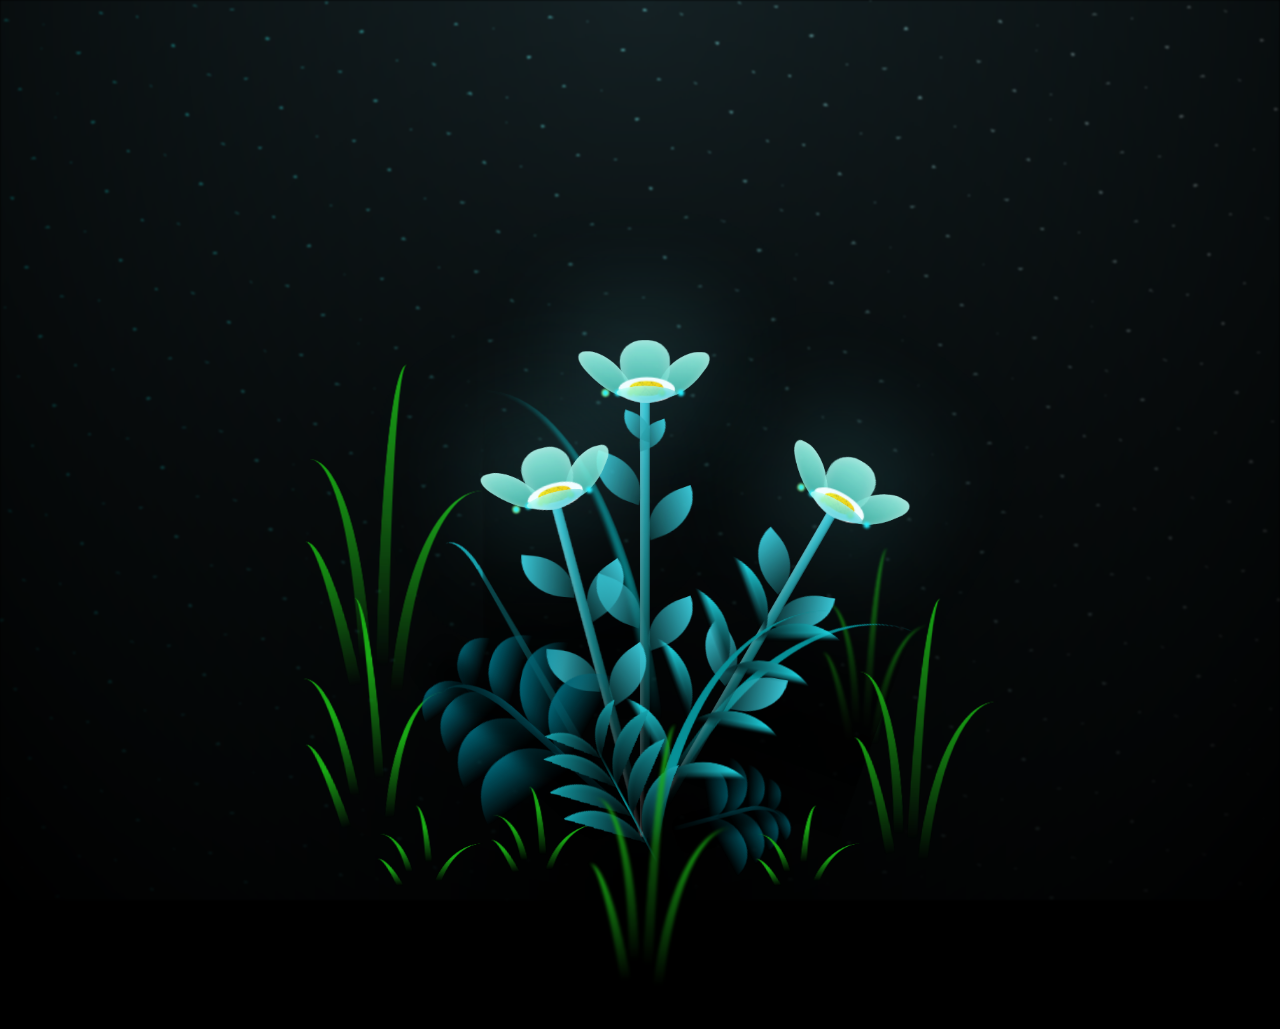
<file: index.html>
<!DOCTYPE html>
<html lang="en">
<head>
    <meta charset="UTF-8">
    <meta name="viewport" content="width=device-width, initial-scale=1.0">
    <title>Document</title>
    <link rel="stylesheet" href="style4.css">
</head>

    <audio id="myMusic" src="kumpas-moira-dela-torre-cover-by-arthur-miguel-ohjsbpeauek_iu2nOXU5.mp3"></audio>

  
    <body class="not-loaded">
        <div class="night"></div>
        <div class="flowers">
          <div class="flower flower--1" onclick="playMusic()">
            <div class="flower__leafs flower__leafs--1">
              <div class="flower__leaf flower__leaf--1"></div>
              <div class="flower__leaf flower__leaf--2"></div>
              <div class="flower__leaf flower__leaf--3"></div>
              <div class="flower__leaf flower__leaf--4"></div>
              

              <div class="flower__white-circle"></div>
      
              <div class="flower__light flower__light--1"></div>
              <div class="flower__light flower__light--2"></div>
              <div class="flower__light flower__light--3"></div>
              <div class="flower__light flower__light--4"></div>
              <div class="flower__light flower__light--5"></div>
              <div class="flower__light flower__light--6"></div>
              <div class="flower__light flower__light--7"></div>
              <div class="flower__light flower__light--8"></div>
      
            </div>
            <div class="flower__line">
              <div class="flower__line__leaf flower__line__leaf--1"></div>
              <div class="flower__line__leaf flower__line__leaf--2"></div>
              <div class="flower__line__leaf flower__line__leaf--3"></div>
              <div class="flower__line__leaf flower__line__leaf--4"></div>
              <div class="flower__line__leaf flower__line__leaf--5"></div>
              <div class="flower__line__leaf flower__line__leaf--6"></div>
            </div>
          </div>
      
          <div class="flower flower--2" onclick="playMusic()">
            <div class="flower__leafs flower__leafs--2">
              <div class="flower__leaf flower__leaf--1"></div>
              <div class="flower__leaf flower__leaf--2"></div>
              <div class="flower__leaf flower__leaf--3"></div>
              <div class="flower__leaf flower__leaf--4"></div>
              <div class="flower__white-circle"></div>
      
              <div class="flower__light flower__light--1"></div>
              <div class="flower__light flower__light--2"></div>
              <div class="flower__light flower__light--3"></div>
              <div class="flower__light flower__light--4"></div>
              <div class="flower__light flower__light--5"></div>
              <div class="flower__light flower__light--6"></div>
              <div class="flower__light flower__light--7"></div>
              <div class="flower__light flower__light--8"></div>
      
            </div>
            <div class="flower__line">
              <div class="flower__line__leaf flower__line__leaf--1"></div>
              <div class="flower__line__leaf flower__line__leaf--2"></div>
              <div class="flower__line__leaf flower__line__leaf--3"></div>
              <div class="flower__line__leaf flower__line__leaf--4"></div>
            </div>
          </div>
      
          <div class="flower flower--3" onclick= "playMusic()">
            <div class="flower__leafs flower__leafs--3">
              <div class="flower__leaf flower__leaf--1"></div>
              <div class="flower__leaf flower__leaf--2"></div>
              <div class="flower__leaf flower__leaf--3"></div>
              <div class="flower__leaf flower__leaf--4"></div>
              <div class="flower__white-circle"></div>
      
              <div class="flower__light flower__light--1"></div>
              <div class="flower__light flower__light--2"></div>
              <div class="flower__light flower__light--3"></div>
              <div class="flower__light flower__light--4"></div>
              <div class="flower__light flower__light--5"></div>
              <div class="flower__light flower__light--6"></div>
              <div class="flower__light flower__light--7"></div>
              <div class="flower__light flower__light--8"></div>
      
            </div>
            <div class="flower__line">
              <div class="flower__line__leaf flower__line__leaf--1"></div>
              <div class="flower__line__leaf flower__line__leaf--2"></div>
              <div class="flower__line__leaf flower__line__leaf--3"></div>
              <div class="flower__line__leaf flower__line__leaf--4"></div>
            </div>
          </div>
      
          <div class="grow-ans" style="--d:1.2s">
            <div class="flower__g-long">
              <div class="flower__g-long__top"></div>
              <div class="flower__g-long__bottom"></div>
            </div>
          </div>
      
          <div class="growing-grass">
            <div class="flower__grass flower__grass--1">
              <div class="flower__grass--top"></div>
              <div class="flower__grass--bottom"></div>
              <div class="flower__grass__leaf flower__grass__leaf--1"></div>
              <div class="flower__grass__leaf flower__grass__leaf--2"></div>
              <div class="flower__grass__leaf flower__grass__leaf--3"></div>
              <div class="flower__grass__leaf flower__grass__leaf--4"></div>
              <div class="flower__grass__leaf flower__grass__leaf--5"></div>
              <div class="flower__grass__leaf flower__grass__leaf--6"></div>
              <div class="flower__grass__leaf flower__grass__leaf--7"></div>
              <div class="flower__grass__leaf flower__grass__leaf--8"></div>
              <div class="flower__grass__overlay"></div>
            </div>
          </div>
      
          <div class="growing-grass">
            <div class="flower__grass flower__grass--2">
              <div class="flower__grass--top"></div>
              <div class="flower__grass--bottom"></div>
              <div class="flower__grass__leaf flower__grass__leaf--1"></div>
              <div class="flower__grass__leaf flower__grass__leaf--2"></div>
              <div class="flower__grass__leaf flower__grass__leaf--3"></div>
              <div class="flower__grass__leaf flower__grass__leaf--4"></div>
              <div class="flower__grass__leaf flower__grass__leaf--5"></div>
              <div class="flower__grass__leaf flower__grass__leaf--6"></div>
              <div class="flower__grass__leaf flower__grass__leaf--7"></div>
              <div class="flower__grass__leaf flower__grass__leaf--8"></div>
              <div class="flower__grass__overlay"></div>
            </div>
          </div>
      
          <div class="grow-ans" style="--d:2.4s">
            <div class="flower__g-right flower__g-right--1">
              <div class="leaf"></div>
            </div>
          </div>
      
          <div class="grow-ans" style="--d:2.8s">
            <div class="flower__g-right flower__g-right--2">
              <div class="leaf"></div>
            </div>
          </div>
      
          <div class="grow-ans" style="--d:2.8s">
            <div class="flower__g-front">
              <div class="flower__g-front__leaf-wrapper flower__g-front__leaf-wrapper--1">
                <div class="flower__g-front__leaf"></div>
              </div>
              <div class="flower__g-front__leaf-wrapper flower__g-front__leaf-wrapper--2">
                <div class="flower__g-front__leaf"></div>
              </div>
              <div class="flower__g-front__leaf-wrapper flower__g-front__leaf-wrapper--3">
                <div class="flower__g-front__leaf"></div>
              </div>
              <div class="flower__g-front__leaf-wrapper flower__g-front__leaf-wrapper--4">
                <div class="flower__g-front__leaf"></div>
              </div>
              <div class="flower__g-front__leaf-wrapper flower__g-front__leaf-wrapper--5">
                <div class="flower__g-front__leaf"></div>
              </div>
              <div class="flower__g-front__leaf-wrapper flower__g-front__leaf-wrapper--6">
                <div class="flower__g-front__leaf"></div>
              </div>
              <div class="flower__g-front__leaf-wrapper flower__g-front__leaf-wrapper--7">
                <div class="flower__g-front__leaf"></div>
              </div>
              <div class="flower__g-front__leaf-wrapper flower__g-front__leaf-wrapper--8">
                <div class="flower__g-front__leaf"></div>
              </div>
              <div class="flower__g-front__line"></div>
            </div>
          </div>
      
          <div class="grow-ans" style="--d:3.2s">
            <div class="flower__g-fr">
              <div class="leaf"></div>
              <div class="flower__g-fr__leaf flower__g-fr__leaf--1"></div>
              <div class="flower__g-fr__leaf flower__g-fr__leaf--2"></div>
              <div class="flower__g-fr__leaf flower__g-fr__leaf--3"></div>
              <div class="flower__g-fr__leaf flower__g-fr__leaf--4"></div>
              <div class="flower__g-fr__leaf flower__g-fr__leaf--5"></div>
              <div class="flower__g-fr__leaf flower__g-fr__leaf--6"></div>
              <div class="flower__g-fr__leaf flower__g-fr__leaf--7"></div>
              <div class="flower__g-fr__leaf flower__g-fr__leaf--8"></div>
            </div>
          </div>
      
          <div class="long-g long-g--0">
            <div class="grow-ans" style="--d:3s">
              <div class="leaf leaf--0"></div>
            </div>
            <div class="grow-ans" style="--d:2.2s">
              <div class="leaf leaf--1"></div>
            </div>
            <div class="grow-ans" style="--d:3.4s">
              <div class="leaf leaf--2"></div>
            </div>
            <div class="grow-ans" style="--d:3.6s">
              <div class="leaf leaf--3"></div>
            </div>
          </div>
      
          <div class="long-g long-g--1">
            <div class="grow-ans" style="--d:3.6s">
              <div class="leaf leaf--0"></div>
            </div>
            <div class="grow-ans" style="--d:3.8s">
              <div class="leaf leaf--1"></div>
            </div>
            <div class="grow-ans" style="--d:4s">
              <div class="leaf leaf--2"></div>
            </div>
            <div class="grow-ans" style="--d:4.2s">
              <div class="leaf leaf--3"></div>
            </div>
          </div>
      
          <div class="long-g long-g--2">
            <div class="grow-ans" style="--d:4s">
              <div class="leaf leaf--0"></div>
            </div>
            <div class="grow-ans" style="--d:4.2s">
              <div class="leaf leaf--1"></div>
            </div>
            <div class="grow-ans" style="--d:4.4s">
              <div class="leaf leaf--2"></div>
            </div>
            <div class="grow-ans" style="--d:4.6s">
              <div class="leaf leaf--3"></div>
            </div>
          </div>
      
          <div class="long-g long-g--3">
            <div class="grow-ans" style="--d:4s">
              <div class="leaf leaf--0"></div>
            </div>
            <div class="grow-ans" style="--d:4.2s">
              <div class="leaf leaf--1"></div>
            </div>
            <div class="grow-ans" style="--d:3s">
              <div class="leaf leaf--2"></div>
            </div>
            <div class="grow-ans" style="--d:3.6s">
              <div class="leaf leaf--3"></div>
            </div>
          </div>
      
          <div class="long-g long-g--4">
            <div class="grow-ans" style="--d:4s">
              <div class="leaf leaf--0"></div>
            </div>
            <div class="grow-ans" style="--d:4.2s">
              <div class="leaf leaf--1"></div>
            </div>
            <div class="grow-ans" style="--d:3s">
              <div class="leaf leaf--2"></div>
            </div>
            <div class="grow-ans" style="--d:3.6s">
              <div class="leaf leaf--3"></div>
            </div>
          </div>
      
          <div class="long-g long-g--5">
            <div class="grow-ans" style="--d:4s">
              <div class="leaf leaf--0"></div>
            </div>
            <div class="grow-ans" style="--d:4.2s">
              <div class="leaf leaf--1"></div>
            </div>
            <div class="grow-ans" style="--d:3s">
              <div class="leaf leaf--2"></div>
            </div>
            <div class="grow-ans" style="--d:3.6s">
              <div class="leaf leaf--3"></div>
            </div>
          </div>
      
          <div class="long-g long-g--6">
            <div class="grow-ans" style="--d:4.2s">
              <div class="leaf leaf--0"></div>
            </div>
            <div class="grow-ans" style="--d:4.4s">
              <div class="leaf leaf--1"></div>
            </div>
            <div class="grow-ans" style="--d:4.6s">
              <div class="leaf leaf--2"></div>
            </div>
            <div class="grow-ans" style="--d:4.8s">
              <div class="leaf leaf--3"></div>
            </div>
          </div>
      
          <div class="long-g long-g--7">
            <div class="grow-ans" style="--d:3s">
              <div class="leaf leaf--0"></div>
            </div>
            <div class="grow-ans" style="--d:3.2s">
              <div class="leaf leaf--1"></div>
            </div>
            <div class="grow-ans" style="--d:3.5s">
              <div class="leaf leaf--2"></div>
            </div>
            <div class="grow-ans" style="--d:3.6s">
              <div class="leaf leaf--3"></div>
            </div>
          </div>
        </div>
        <script src="java.js"></script>
        <script>
        function playMusic() {
          const music = document.getElementById("myMusic");
          music.play();
        }
</script>

      </body>

</html>
</html>
</file>
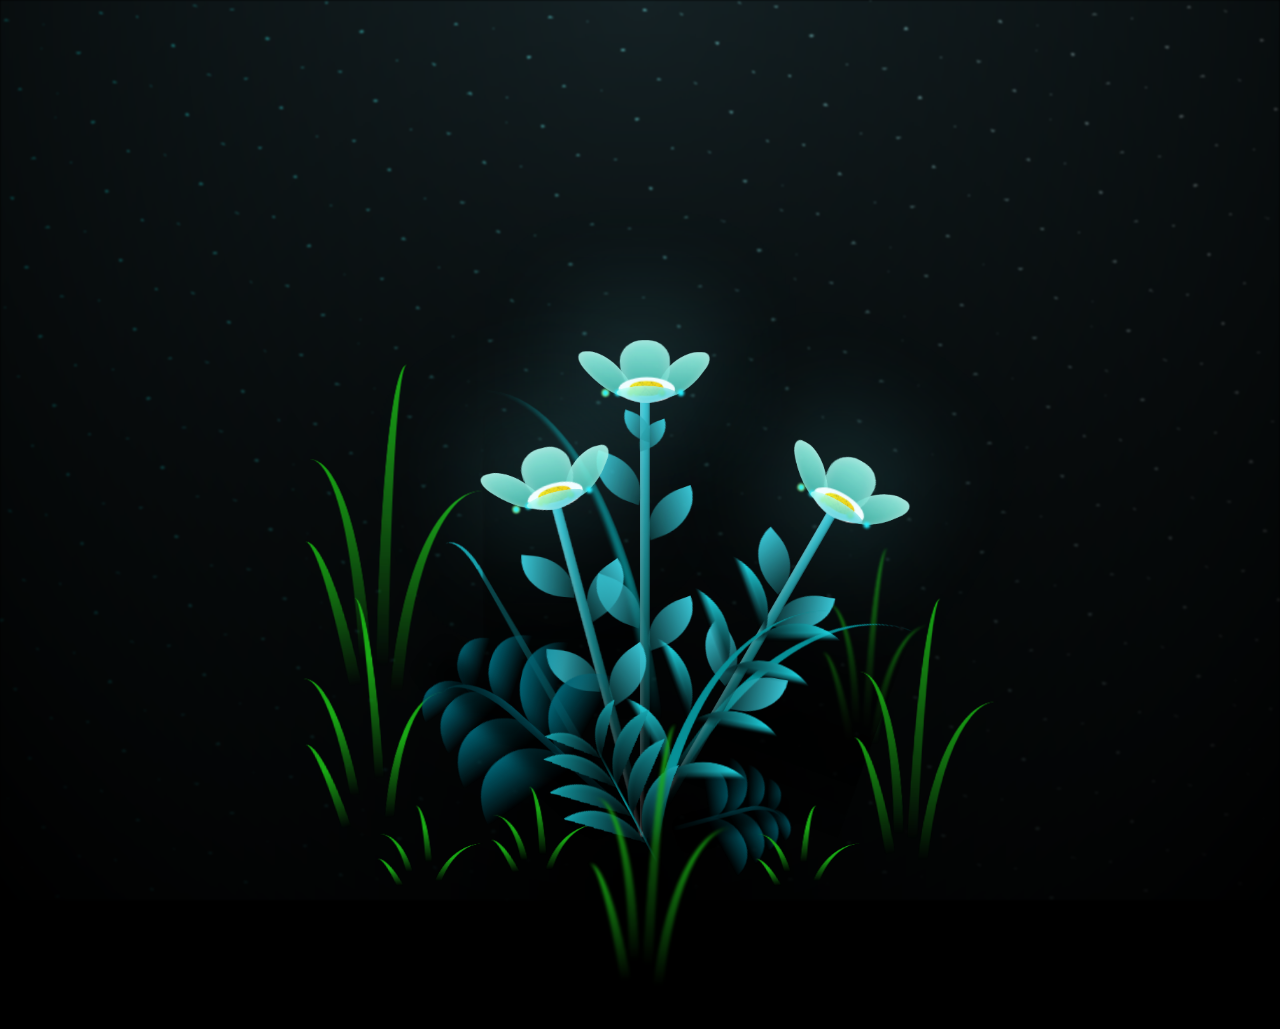
<file: BLOOM.html>
<!DOCTYPE html>
<html lang="en">
<head>
    <meta charset="UTF-8">
    <meta name="viewport" content="width=device-width, initial-scale=1.0">
    <title>Document</title>
    <link rel="stylesheet" href="style4.css">
</head>

    <audio id="myMusic" src="kumpas-moira-dela-torre-cover-by-arthur-miguel-ohjsbpeauek_iu2nOXU5.mp3"></audio>

  
    <body class="not-loaded">
        <div class="night"></div>
        <div class="flowers">
          <div class="flower flower--1" onclick="playMusic()">
            <div class="flower__leafs flower__leafs--1">
              <div class="flower__leaf flower__leaf--1"></div>
              <div class="flower__leaf flower__leaf--2"></div>
              <div class="flower__leaf flower__leaf--3"></div>
              <div class="flower__leaf flower__leaf--4"></div>
              

              <div class="flower__white-circle"></div>
      
              <div class="flower__light flower__light--1"></div>
              <div class="flower__light flower__light--2"></div>
              <div class="flower__light flower__light--3"></div>
              <div class="flower__light flower__light--4"></div>
              <div class="flower__light flower__light--5"></div>
              <div class="flower__light flower__light--6"></div>
              <div class="flower__light flower__light--7"></div>
              <div class="flower__light flower__light--8"></div>
      
            </div>
            <div class="flower__line">
              <div class="flower__line__leaf flower__line__leaf--1"></div>
              <div class="flower__line__leaf flower__line__leaf--2"></div>
              <div class="flower__line__leaf flower__line__leaf--3"></div>
              <div class="flower__line__leaf flower__line__leaf--4"></div>
              <div class="flower__line__leaf flower__line__leaf--5"></div>
              <div class="flower__line__leaf flower__line__leaf--6"></div>
            </div>
          </div>
      
          <div class="flower flower--2" onclick="playMusic()">
            <div class="flower__leafs flower__leafs--2">
              <div class="flower__leaf flower__leaf--1"></div>
              <div class="flower__leaf flower__leaf--2"></div>
              <div class="flower__leaf flower__leaf--3"></div>
              <div class="flower__leaf flower__leaf--4"></div>
              <div class="flower__white-circle"></div>
      
              <div class="flower__light flower__light--1"></div>
              <div class="flower__light flower__light--2"></div>
              <div class="flower__light flower__light--3"></div>
              <div class="flower__light flower__light--4"></div>
              <div class="flower__light flower__light--5"></div>
              <div class="flower__light flower__light--6"></div>
              <div class="flower__light flower__light--7"></div>
              <div class="flower__light flower__light--8"></div>
      
            </div>
            <div class="flower__line">
              <div class="flower__line__leaf flower__line__leaf--1"></div>
              <div class="flower__line__leaf flower__line__leaf--2"></div>
              <div class="flower__line__leaf flower__line__leaf--3"></div>
              <div class="flower__line__leaf flower__line__leaf--4"></div>
            </div>
          </div>
      
          <div class="flower flower--3" onclick= "playMusic()">
            <div class="flower__leafs flower__leafs--3">
              <div class="flower__leaf flower__leaf--1"></div>
              <div class="flower__leaf flower__leaf--2"></div>
              <div class="flower__leaf flower__leaf--3"></div>
              <div class="flower__leaf flower__leaf--4"></div>
              <div class="flower__white-circle"></div>
      
              <div class="flower__light flower__light--1"></div>
              <div class="flower__light flower__light--2"></div>
              <div class="flower__light flower__light--3"></div>
              <div class="flower__light flower__light--4"></div>
              <div class="flower__light flower__light--5"></div>
              <div class="flower__light flower__light--6"></div>
              <div class="flower__light flower__light--7"></div>
              <div class="flower__light flower__light--8"></div>
      
            </div>
            <div class="flower__line">
              <div class="flower__line__leaf flower__line__leaf--1"></div>
              <div class="flower__line__leaf flower__line__leaf--2"></div>
              <div class="flower__line__leaf flower__line__leaf--3"></div>
              <div class="flower__line__leaf flower__line__leaf--4"></div>
            </div>
          </div>
      
          <div class="grow-ans" style="--d:1.2s">
            <div class="flower__g-long">
              <div class="flower__g-long__top"></div>
              <div class="flower__g-long__bottom"></div>
            </div>
          </div>
      
          <div class="growing-grass">
            <div class="flower__grass flower__grass--1">
              <div class="flower__grass--top"></div>
              <div class="flower__grass--bottom"></div>
              <div class="flower__grass__leaf flower__grass__leaf--1"></div>
              <div class="flower__grass__leaf flower__grass__leaf--2"></div>
              <div class="flower__grass__leaf flower__grass__leaf--3"></div>
              <div class="flower__grass__leaf flower__grass__leaf--4"></div>
              <div class="flower__grass__leaf flower__grass__leaf--5"></div>
              <div class="flower__grass__leaf flower__grass__leaf--6"></div>
              <div class="flower__grass__leaf flower__grass__leaf--7"></div>
              <div class="flower__grass__leaf flower__grass__leaf--8"></div>
              <div class="flower__grass__overlay"></div>
            </div>
          </div>
      
          <div class="growing-grass">
            <div class="flower__grass flower__grass--2">
              <div class="flower__grass--top"></div>
              <div class="flower__grass--bottom"></div>
              <div class="flower__grass__leaf flower__grass__leaf--1"></div>
              <div class="flower__grass__leaf flower__grass__leaf--2"></div>
              <div class="flower__grass__leaf flower__grass__leaf--3"></div>
              <div class="flower__grass__leaf flower__grass__leaf--4"></div>
              <div class="flower__grass__leaf flower__grass__leaf--5"></div>
              <div class="flower__grass__leaf flower__grass__leaf--6"></div>
              <div class="flower__grass__leaf flower__grass__leaf--7"></div>
              <div class="flower__grass__leaf flower__grass__leaf--8"></div>
              <div class="flower__grass__overlay"></div>
            </div>
          </div>
      
          <div class="grow-ans" style="--d:2.4s">
            <div class="flower__g-right flower__g-right--1">
              <div class="leaf"></div>
            </div>
          </div>
      
          <div class="grow-ans" style="--d:2.8s">
            <div class="flower__g-right flower__g-right--2">
              <div class="leaf"></div>
            </div>
          </div>
      
          <div class="grow-ans" style="--d:2.8s">
            <div class="flower__g-front">
              <div class="flower__g-front__leaf-wrapper flower__g-front__leaf-wrapper--1">
                <div class="flower__g-front__leaf"></div>
              </div>
              <div class="flower__g-front__leaf-wrapper flower__g-front__leaf-wrapper--2">
                <div class="flower__g-front__leaf"></div>
              </div>
              <div class="flower__g-front__leaf-wrapper flower__g-front__leaf-wrapper--3">
                <div class="flower__g-front__leaf"></div>
              </div>
              <div class="flower__g-front__leaf-wrapper flower__g-front__leaf-wrapper--4">
                <div class="flower__g-front__leaf"></div>
              </div>
              <div class="flower__g-front__leaf-wrapper flower__g-front__leaf-wrapper--5">
                <div class="flower__g-front__leaf"></div>
              </div>
              <div class="flower__g-front__leaf-wrapper flower__g-front__leaf-wrapper--6">
                <div class="flower__g-front__leaf"></div>
              </div>
              <div class="flower__g-front__leaf-wrapper flower__g-front__leaf-wrapper--7">
                <div class="flower__g-front__leaf"></div>
              </div>
              <div class="flower__g-front__leaf-wrapper flower__g-front__leaf-wrapper--8">
                <div class="flower__g-front__leaf"></div>
              </div>
              <div class="flower__g-front__line"></div>
            </div>
          </div>
      
          <div class="grow-ans" style="--d:3.2s">
            <div class="flower__g-fr">
              <div class="leaf"></div>
              <div class="flower__g-fr__leaf flower__g-fr__leaf--1"></div>
              <div class="flower__g-fr__leaf flower__g-fr__leaf--2"></div>
              <div class="flower__g-fr__leaf flower__g-fr__leaf--3"></div>
              <div class="flower__g-fr__leaf flower__g-fr__leaf--4"></div>
              <div class="flower__g-fr__leaf flower__g-fr__leaf--5"></div>
              <div class="flower__g-fr__leaf flower__g-fr__leaf--6"></div>
              <div class="flower__g-fr__leaf flower__g-fr__leaf--7"></div>
              <div class="flower__g-fr__leaf flower__g-fr__leaf--8"></div>
            </div>
          </div>
      
          <div class="long-g long-g--0">
            <div class="grow-ans" style="--d:3s">
              <div class="leaf leaf--0"></div>
            </div>
            <div class="grow-ans" style="--d:2.2s">
              <div class="leaf leaf--1"></div>
            </div>
            <div class="grow-ans" style="--d:3.4s">
              <div class="leaf leaf--2"></div>
            </div>
            <div class="grow-ans" style="--d:3.6s">
              <div class="leaf leaf--3"></div>
            </div>
          </div>
      
          <div class="long-g long-g--1">
            <div class="grow-ans" style="--d:3.6s">
              <div class="leaf leaf--0"></div>
            </div>
            <div class="grow-ans" style="--d:3.8s">
              <div class="leaf leaf--1"></div>
            </div>
            <div class="grow-ans" style="--d:4s">
              <div class="leaf leaf--2"></div>
            </div>
            <div class="grow-ans" style="--d:4.2s">
              <div class="leaf leaf--3"></div>
            </div>
          </div>
      
          <div class="long-g long-g--2">
            <div class="grow-ans" style="--d:4s">
              <div class="leaf leaf--0"></div>
            </div>
            <div class="grow-ans" style="--d:4.2s">
              <div class="leaf leaf--1"></div>
            </div>
            <div class="grow-ans" style="--d:4.4s">
              <div class="leaf leaf--2"></div>
            </div>
            <div class="grow-ans" style="--d:4.6s">
              <div class="leaf leaf--3"></div>
            </div>
          </div>
      
          <div class="long-g long-g--3">
            <div class="grow-ans" style="--d:4s">
              <div class="leaf leaf--0"></div>
            </div>
            <div class="grow-ans" style="--d:4.2s">
              <div class="leaf leaf--1"></div>
            </div>
            <div class="grow-ans" style="--d:3s">
              <div class="leaf leaf--2"></div>
            </div>
            <div class="grow-ans" style="--d:3.6s">
              <div class="leaf leaf--3"></div>
            </div>
          </div>
      
          <div class="long-g long-g--4">
            <div class="grow-ans" style="--d:4s">
              <div class="leaf leaf--0"></div>
            </div>
            <div class="grow-ans" style="--d:4.2s">
              <div class="leaf leaf--1"></div>
            </div>
            <div class="grow-ans" style="--d:3s">
              <div class="leaf leaf--2"></div>
            </div>
            <div class="grow-ans" style="--d:3.6s">
              <div class="leaf leaf--3"></div>
            </div>
          </div>
      
          <div class="long-g long-g--5">
            <div class="grow-ans" style="--d:4s">
              <div class="leaf leaf--0"></div>
            </div>
            <div class="grow-ans" style="--d:4.2s">
              <div class="leaf leaf--1"></div>
            </div>
            <div class="grow-ans" style="--d:3s">
              <div class="leaf leaf--2"></div>
            </div>
            <div class="grow-ans" style="--d:3.6s">
              <div class="leaf leaf--3"></div>
            </div>
          </div>
      
          <div class="long-g long-g--6">
            <div class="grow-ans" style="--d:4.2s">
              <div class="leaf leaf--0"></div>
            </div>
            <div class="grow-ans" style="--d:4.4s">
              <div class="leaf leaf--1"></div>
            </div>
            <div class="grow-ans" style="--d:4.6s">
              <div class="leaf leaf--2"></div>
            </div>
            <div class="grow-ans" style="--d:4.8s">
              <div class="leaf leaf--3"></div>
            </div>
          </div>
      
          <div class="long-g long-g--7">
            <div class="grow-ans" style="--d:3s">
              <div class="leaf leaf--0"></div>
            </div>
            <div class="grow-ans" style="--d:3.2s">
              <div class="leaf leaf--1"></div>
            </div>
            <div class="grow-ans" style="--d:3.5s">
              <div class="leaf leaf--2"></div>
            </div>
            <div class="grow-ans" style="--d:3.6s">
              <div class="leaf leaf--3"></div>
            </div>
          </div>
        </div>
        <script src="java.js"></script>
        <script>
        function playMusic() {
          const music = document.getElementById("myMusic");
          music.play();
        }
</script>

      </body>

</html>
</html>
</file>
<file: style4.css>
*,
*::after,
*::before {
  padding: 0;
  margin: 0;
  box-sizing: border-box;
}

:root {
  --dark-color: #000;
}

body {
  display: flex;
  align-items: flex-end;
  justify-content: center;
  min-height: 100vh;
  background-color: var(--dark-color);
  overflow: hidden;
  perspective: 1000px;
}

.night {
  position: fixed;
  left: 50%;
  top: 0;
  transform: translateX(-50%);
  width: 100%;
  height: 100%;
  filter: blur(0.1vmin);
  background-image: radial-gradient(ellipse at top, transparent 0%, var(--dark-color)), radial-gradient(ellipse at bottom, var(--dark-color), rgba(145, 233, 255, 0.2)), repeating-linear-gradient(220deg, black 0px, black 19px, transparent 19px, transparent 22px), repeating-linear-gradient(189deg, black 0px, black 19px, transparent 19px, transparent 22px), repeating-linear-gradient(148deg, black 0px, black 19px, transparent 19px, transparent 22px), linear-gradient(90deg, #00fffa, #f0f0f0);
}

.flowers {
  position: relative;
  transform: scale(0.7);
}

.flower {
  position: absolute;
  bottom: 10vmin;
  transform-origin: bottom center;
  z-index: 10;
  --fl-speed: 0.8s;
}
.flower--1 {
  animation: moving-flower-1 4s linear infinite;
}
.flower--1 .flower__line {
  height: 70vmin;
  animation-delay: 0.3s;
}
.flower--1 .flower__line__leaf--1 {
  animation: blooming-leaf-right var(--fl-speed) 1.6s backwards;
}
.flower--1 .flower__line__leaf--2 {
  animation: blooming-leaf-right var(--fl-speed) 1.4s backwards;
}
.flower--1 .flower__line__leaf--3 {
  animation: blooming-leaf-left var(--fl-speed) 1.2s backwards;
}
.flower--1 .flower__line__leaf--4 {
  animation: blooming-leaf-left var(--fl-speed) 1s backwards;
}
.flower--1 .flower__line__leaf--5 {
  animation: blooming-leaf-right var(--fl-speed) 1.8s backwards;
}
.flower--1 .flower__line__leaf--6 {
  animation: blooming-leaf-left var(--fl-speed) 2s backwards;
}
.flower--2 {
  left: 50%;
  transform: rotate(30deg);
  animation: moving-flower-2 4s linear infinite;
}
.flower--2 .flower__line {
  height: 60vmin;
  animation-delay: 0.8s;
}
.flower--2 .flower__line__leaf--1 {
  animation: blooming-leaf-right var(--fl-speed) 1.9s backwards;
}
.flower--2 .flower__line__leaf--2 {
  animation: blooming-leaf-right var(--fl-speed) 1.7s backwards;
}
.flower--2 .flower__line__leaf--3 {
  animation: blooming-leaf-left var(--fl-speed) 1.5s backwards;
}
.flower--2 .flower__line__leaf--4 {
  animation: blooming-leaf-left var(--fl-speed) 1.3s backwards;
}
.flower--3 {
  left: 50%;
  transform: rotate(-15deg);
  animation: moving-flower-3 4s linear infinite;
}
.flower--3 .flower__line {
  animation-delay: 0.9s;
}
.flower--3 .flower__line__leaf--1 {
  animation: blooming-leaf-right var(--fl-speed) 2.5s backwards;
}
.flower--3 .flower__line__leaf--2 {
  animation: blooming-leaf-right var(--fl-speed) 2.3s backwards;
}
.flower--3 .flower__line__leaf--3 {
  animation: blooming-leaf-left var(--fl-speed) 2.1s backwards;
}
.flower--3 .flower__line__leaf--4 {
  animation: blooming-leaf-left var(--fl-speed) 1.9s backwards;
}
.flower__leafs {
  position: relative;
  animation: blooming-flower 2s backwards;
}
.flower__leafs--1 {
  animation-delay: 1.1s;
}
.flower__leafs--2 {
  animation-delay: 1.4s;
}
.flower__leafs--3 {
  animation-delay: 1.7s;
}
.flower__leafs::after {
  content: "";
  position: absolute;
  left: 0;
  top: 0;
  transform: translate(-50%, -100%);
  width: 8vmin;
  height: 8vmin;
  background-color: #6bf0ff;
  filter: blur(10vmin);
}
.flower__leaf {
  position: absolute;
  bottom: 0;
  left: 50%;
  width: 8vmin;
  height: 11vmin;
  border-radius: 51% 49% 47% 53%/44% 45% 55% 69%;
  background-color: #65e6cc;
  background-image: linear-gradient(to top, #40bbab, #a7ffee);
  transform-origin: bottom center;
  opacity: 0.9;
  box-shadow: inset 0 0 2vmin rgba(255, 255, 255, 0.5);
}
.flower__leaf--1 {
  transform: translate(-10%, 1%) rotateY(40deg) rotateX(-50deg);
}
.flower__leaf--2 {
  transform: translate(-50%, -4%) rotateX(40deg);
}
.flower__leaf--3 {
  transform: translate(-90%, 0%) rotateY(45deg) rotateX(50deg);
}
.flower__leaf--4 {
  width: 8vmin;
  height: 8vmin;
  transform-origin: bottom left;
  border-radius: 4vmin 10vmin 4vmin 4vmin;
  transform: translate(0%, 18%) rotateX(70deg) rotate(-43deg);
  background-image: linear-gradient(to top, #39c6d6, #a7ffee);
  z-index: 1;
  opacity: 0.8;
}
.flower__white-circle {
  position: absolute;
  left: -3.5vmin;
  top: -3vmin;
  width: 9vmin;
  height: 4vmin;
  border-radius: 50%;
  background-color: #fff;
}
.flower__white-circle::after {
  content: "";
  position: absolute;
  left: 50%;
  top: 45%;
  transform: translate(-50%, -50%);
  width: 60%;
  height: 60%;
  border-radius: inherit;
  background-image: repeating-linear-gradient(135deg, rgba(0, 0, 0, 0.03) 0px, rgba(0, 0, 0, 0.03) 1px, transparent 1px, transparent 12px), repeating-linear-gradient(45deg, rgba(0, 0, 0, 0.03) 0px, rgba(0, 0, 0, 0.03) 1px, transparent 1px, transparent 12px), repeating-linear-gradient(67.5deg, rgba(0, 0, 0, 0.03) 0px, rgba(0, 0, 0, 0.03) 1px, transparent 1px, transparent 12px), repeating-linear-gradient(135deg, rgba(0, 0, 0, 0.03) 0px, rgba(0, 0, 0, 0.03) 1px, transparent 1px, transparent 12px), repeating-linear-gradient(45deg, rgba(0, 0, 0, 0.03) 0px, rgba(0, 0, 0, 0.03) 1px, transparent 1px, transparent 12px), repeating-linear-gradient(112.5deg, rgba(0, 0, 0, 0.03) 0px, rgba(0, 0, 0, 0.03) 1px, transparent 1px, transparent 12px), repeating-linear-gradient(112.5deg, rgba(0, 0, 0, 0.03) 0px, rgba(0, 0, 0, 0.03) 1px, transparent 1px, transparent 12px), repeating-linear-gradient(45deg, rgba(0, 0, 0, 0.03) 0px, rgba(0, 0, 0, 0.03) 1px, transparent 1px, transparent 12px), repeating-linear-gradient(22.5deg, rgba(0, 0, 0, 0.03) 0px, rgba(0, 0, 0, 0.03) 1px, transparent 1px, transparent 12px), repeating-linear-gradient(45deg, rgba(0, 0, 0, 0.03) 0px, rgba(0, 0, 0, 0.03) 1px, transparent 1px, transparent 12px), repeating-linear-gradient(22.5deg, rgba(0, 0, 0, 0.03) 0px, rgba(0, 0, 0, 0.03) 1px, transparent 1px, transparent 12px), repeating-linear-gradient(135deg, rgba(0, 0, 0, 0.03) 0px, rgba(0, 0, 0, 0.03) 1px, transparent 1px, transparent 12px), repeating-linear-gradient(157.5deg, rgba(0, 0, 0, 0.03) 0px, rgba(0, 0, 0, 0.03) 1px, transparent 1px, transparent 12px), repeating-linear-gradient(67.5deg, rgba(0, 0, 0, 0.03) 0px, rgba(0, 0, 0, 0.03) 1px, transparent 1px, transparent 12px), repeating-linear-gradient(67.5deg, rgba(0, 0, 0, 0.03) 0px, rgba(0, 0, 0, 0.03) 1px, transparent 1px, transparent 12px), linear-gradient(90deg, #ffeb12, #ffce00);
}
.flower__line {
  height: 55vmin;
  width: 1.5vmin;
  background-image: linear-gradient(to left, rgba(0, 0, 0, 0.2), transparent, rgba(255, 255, 255, 0.2)), linear-gradient(to top, transparent 10%, #14757a, #39c6d6);
  box-shadow: inset 0 0 2px rgba(0, 0, 0, 0.5);
  animation: grow-flower-tree 4s backwards;
}
.flower__line__leaf {
  --w: 7vmin;
  --h: calc(var(--w) + 2vmin);
  position: absolute;
  top: 20%;
  left: 90%;
  width: var(--w);
  height: var(--h);
  border-top-right-radius: var(--h);
  border-bottom-left-radius: var(--h);
  background-image: linear-gradient(to top, rgba(20, 117, 122, 0.4), #39c6d6);
}
.flower__line__leaf--1 {
  transform: rotate(70deg) rotateY(30deg);
}
.flower__line__leaf--2 {
  top: 45%;
  transform: rotate(70deg) rotateY(30deg);
}
.flower__line__leaf--3, .flower__line__leaf--4, .flower__line__leaf--6 {
  border-top-right-radius: 0;
  border-bottom-left-radius: 0;
  border-top-left-radius: var(--h);
  border-bottom-right-radius: var(--h);
  left: -460%;
  top: 12%;
  transform: rotate(-70deg) rotateY(30deg);
}
.flower__line__leaf--4 {
  top: 40%;
}
.flower__line__leaf--5 {
  top: 0;
  transform-origin: left;
  transform: rotate(70deg) rotateY(30deg) scale(0.6);
}
.flower__line__leaf--6 {
  top: -2%;
  left: -450%;
  transform-origin: right;
  transform: rotate(-70deg) rotateY(30deg) scale(0.6);
}
.flower__light {
  position: absolute;
  bottom: 0vmin;
  width: 1vmin;
  height: 1vmin;
  background-color: #fffb00;
  border-radius: 50%;
  filter: blur(0.2vmin);
  animation: light-ans 4s linear infinite backwards;
}
.flower__light:nth-child(odd) {
  background-color: #23f0ff;
}
.flower__light--1 {
  left: -2vmin;
  animation-delay: 1s;
}
.flower__light--2 {
  left: 3vmin;
  animation-delay: 0.5s;
}
.flower__light--3 {
  left: -6vmin;
  animation-delay: 0.3s;
}
.flower__light--4 {
  left: 6vmin;
  animation-delay: 0.9s;
}
.flower__light--5 {
  left: -1vmin;
  animation-delay: 1.5s;
}
.flower__light--6 {
  left: -4vmin;
  animation-delay: 3s;
}
.flower__light--7 {
  left: 3vmin;
  animation-delay: 2s;
}
.flower__light--8 {
  left: -6vmin;
  animation-delay: 3.5s;
}
.flower__grass {
  --c: #016475;
  --line-w: 1.5vmin;
  position: absolute;
  bottom: 12vmin;
  left: -7vmin;
  display: flex;
  flex-direction: column;
  align-items: flex-end;
  z-index: 20;
  transform-origin: bottom center;
  transform: rotate(-48deg) rotateY(40deg);
}
.flower__grass--1 {
  animation: moving-grass 2s linear infinite;
}
.flower__grass--2 {
  left: 2vmin;
  bottom: 10vmin;
  transform: scale(0.5) rotate(75deg) rotateX(10deg) rotateY(-200deg);
  opacity: 0.8;
  z-index: 0;
  animation: moving-grass--2 1.5s linear infinite;
}
.flower__grass--top {
  width: 7vmin;
  height: 10vmin;
  border-top-right-radius: 100%;
  border-right: var(--line-w) solid var(--c);
  transform-origin: bottom center;
  transform: rotate(-2deg);
}
.flower__grass--bottom {
  margin-top: -2px;
  width: var(--line-w);
  height: 25vmin;
  background-image: linear-gradient(to top, transparent, var(--c));
}
.flower__grass__leaf {
  --size: 10vmin;
  position: absolute;
  width: calc(var(--size) * 2.1);
  height: var(--size);
  border-top-left-radius: var(--size);
  border-top-right-radius: var(--size);
  background-image: linear-gradient(to top, transparent, transparent 30%, var(--c));
  z-index: 100;
}
.flower__grass__leaf--1 {
  top: -6%;
  left: 30%;
  --size: 6vmin;
  transform: rotate(-20deg);
  animation: growing-grass-ans--1 2s 2.6s backwards;
}
@keyframes growing-grass-ans--1 {
  0% {
    transform-origin: bottom left;
    transform: rotate(-20deg) scale(0);
  }
}
.flower__grass__leaf--2 {
  top: -5%;
  left: -110%;
  --size: 6vmin;
  transform: rotate(10deg);
  animation: growing-grass-ans--2 2s 2.4s linear backwards;
}
@keyframes growing-grass-ans--2 {
  0% {
    transform-origin: bottom right;
    transform: rotate(10deg) scale(0);
  }
}
.flower__grass__leaf--3 {
  top: 5%;
  left: 60%;
  --size: 8vmin;
  transform: rotate(-18deg) rotateX(-20deg);
  animation: growing-grass-ans--3 2s 2.2s linear backwards;
}
@keyframes growing-grass-ans--3 {
  0% {
    transform-origin: bottom left;
    transform: rotate(-18deg) rotateX(-20deg) scale(0);
  }
}
.flower__grass__leaf--4 {
  top: 6%;
  left: -135%;
  --size: 8vmin;
  transform: rotate(2deg);
  animation: growing-grass-ans--4 2s 2s linear backwards;
}
@keyframes growing-grass-ans--4 {
  0% {
    transform-origin: bottom right;
    transform: rotate(2deg) scale(0);
  }
}
.flower__grass__leaf--5 {
  top: 20%;
  left: 60%;
  --size: 10vmin;
  transform: rotate(-24deg) rotateX(-20deg);
  animation: growing-grass-ans--5 2s 1.8s linear backwards;
}
@keyframes growing-grass-ans--5 {
  0% {
    transform-origin: bottom left;
    transform: rotate(-24deg) rotateX(-20deg) scale(0);
  }
}
.flower__grass__leaf--6 {
  top: 22%;
  left: -180%;
  --size: 10vmin;
  transform: rotate(10deg);
  animation: growing-grass-ans--6 2s 1.6s linear backwards;
}
@keyframes growing-grass-ans--6 {
  0% {
    transform-origin: bottom right;
    transform: rotate(10deg) scale(0);
  }
}
.flower__grass__leaf--7 {
  top: 39%;
  left: 70%;
  --size: 10vmin;
  transform: rotate(-10deg);
  animation: growing-grass-ans--7 2s 1.4s linear backwards;
}
@keyframes growing-grass-ans--7 {
  0% {
    transform-origin: bottom left;
    transform: rotate(-10deg) scale(0);
  }
}
.flower__grass__leaf--8 {
  top: 40%;
  left: -215%;
  --size: 11vmin;
  transform: rotate(10deg);
  animation: growing-grass-ans--8 2s 1.2s linear backwards;
}
@keyframes growing-grass-ans--8 {
  0% {
    transform-origin: bottom right;
    transform: rotate(10deg) scale(0);
  }
}
.flower__grass__overlay {
  position: absolute;
  top: -10%;
  right: 0%;
  width: 100%;
  height: 100%;
  background-color: rgba(0, 0, 0, 0.6);
  filter: blur(1.5vmin);
  z-index: 100;
}
.flower__g-long {
  --w: 2vmin;
  --h: 6vmin;
  --c: #159faa;
  position: absolute;
  bottom: 10vmin;
  left: -3vmin;
  transform-origin: bottom center;
  transform: rotate(-30deg) rotateY(-20deg);
  display: flex;
  flex-direction: column;
  align-items: flex-end;
  animation: flower-g-long-ans 3s linear infinite;
}
@keyframes flower-g-long-ans {
  0%, 100% {
    transform: rotate(-30deg) rotateY(-20deg);
  }
  50% {
    transform: rotate(-32deg) rotateY(-20deg);
  }
}
.flower__g-long__top {
  top: calc(var(--h) * -1);
  width: calc(var(--w) + 1vmin);
  height: var(--h);
  border-top-right-radius: 100%;
  border-right: 0.7vmin solid var(--c);
  transform: translate(-0.7vmin, 1vmin);
}
.flower__g-long__bottom {
  width: var(--w);
  height: 50vmin;
  transform-origin: bottom center;
  background-image: linear-gradient(to top, transparent 30%, var(--c));
  box-shadow: inset 0 0 2px rgba(0, 0, 0, 0.5);
  clip-path: polygon(35% 0, 65% 1%, 100% 100%, 0% 100%);
}
.flower__g-right {
  position: absolute;
  bottom: 6vmin;
  left: -2vmin;
  transform-origin: bottom left;
  transform: rotate(20deg);
}
.flower__g-right .leaf {
  width: 30vmin;
  height: 50vmin;
  border-top-left-radius: 100%;
  border-left: 2vmin solid #079097;
  background-image: linear-gradient(to bottom, transparent, var(--dark-color) 60%);
  mask-image: linear-gradient(to top, transparent 30%, #079097 60%);
}
.flower__g-right--1 {
  animation: flower-g-right-ans 2.5s linear infinite;
}
.flower__g-right--2 {
  left: 5vmin;
  transform: rotateY(-180deg);
  animation: flower-g-right-ans--2 3s linear infinite;
}
.flower__g-right--2 .leaf {
  height: 75vmin;
  filter: blur(0.3vmin);
  opacity: 0.8;
}
@keyframes flower-g-right-ans {
  0%, 100% {
    transform: rotate(20deg);
  }
  50% {
    transform: rotate(24deg) rotateX(-20deg);
  }
}
@keyframes flower-g-right-ans--2 {
  0%, 100% {
    transform: rotateY(-180deg) rotate(0deg) rotateX(-20deg);
  }
  50% {
    transform: rotateY(-180deg) rotate(6deg) rotateX(-20deg);
  }
}
.flower__g-front {
  position: absolute;
  bottom: 6vmin;
  left: 2.5vmin;
  z-index: 100;
  transform-origin: bottom center;
  transform: rotate(-28deg) rotateY(30deg) scale(1.04);
  animation: flower__g-front-ans 2s linear infinite;
}
@keyframes flower__g-front-ans {
  0%, 100% {
    transform: rotate(-28deg) rotateY(30deg) scale(1.04);
  }
  50% {
    transform: rotate(-35deg) rotateY(40deg) scale(1.04);
  }
}
.flower__g-front__line {
  width: 0.3vmin;
  height: 20vmin;
  background-image: linear-gradient(to top, transparent, #079097, transparent 100%);
  position: relative;
}
.flower__g-front__leaf-wrapper {
  position: absolute;
  top: 0;
  left: 0;
  transform-origin: bottom left;
  transform: rotate(10deg);
}
.flower__g-front__leaf-wrapper:nth-child(even) {
  left: 0vmin;
  transform: rotateY(-180deg) rotate(5deg);
  animation: flower__g-front__leaf-left-ans 1s ease-in backwards;
}
.flower__g-front__leaf-wrapper:nth-child(odd) {
  animation: flower__g-front__leaf-ans 1s ease-in backwards;
}
.flower__g-front__leaf-wrapper--1 {
  top: -8vmin;
  transform: scale(0.7);
  animation: flower__g-front__leaf-ans 1s 5.5s ease-in backwards !important;
}
.flower__g-front__leaf-wrapper--2 {
  top: -8vmin;
  transform: rotateY(-180deg) scale(0.7) !important;
  animation: flower__g-front__leaf-left-ans-2 1s 4.6s ease-in backwards !important;
}
.flower__g-front__leaf-wrapper--3 {
  top: -3vmin;
  animation: flower__g-front__leaf-ans 1s 4.6s ease-in backwards;
}
.flower__g-front__leaf-wrapper--4 {
  top: -3vmin;
  transform: rotateY(-180deg) scale(0.9) !important;
  animation: flower__g-front__leaf-left-ans-2 1s 4.6s ease-in backwards !important;
}
@keyframes flower__g-front__leaf-left-ans-2 {
  0% {
    transform: rotateY(-180deg) scale(0);
  }
}
.flower__g-front__leaf-wrapper--5, .flower__g-front__leaf-wrapper--6 {
  top: 2vmin;
}
.flower__g-front__leaf-wrapper--7, .flower__g-front__leaf-wrapper--8 {
  top: 6.5vmin;
}
.flower__g-front__leaf-wrapper--2 {
  animation-delay: 5.2s !important;
}
.flower__g-front__leaf-wrapper--3 {
  animation-delay: 4.9s !important;
}
.flower__g-front__leaf-wrapper--5 {
  animation-delay: 4.3s !important;
}
.flower__g-front__leaf-wrapper--6 {
  animation-delay: 4.1s !important;
}
.flower__g-front__leaf-wrapper--7 {
  animation-delay: 3.8s !important;
}
.flower__g-front__leaf-wrapper--8 {
  animation-delay: 3.5s !important;
}
@keyframes flower__g-front__leaf-ans {
  0% {
    transform: rotate(10deg) scale(0);
  }
}
@keyframes flower__g-front__leaf-left-ans {
  0% {
    transform: rotateY(-180deg) rotate(5deg) scale(0);
  }
}
.flower__g-front__leaf {
  width: 10vmin;
  height: 10vmin;
  border-radius: 100% 0% 0% 100%/100% 100% 0% 0%;
  box-shadow: inset 0 2px 1vmin rgba(44, 238, 252, 0.2);
  background-image: linear-gradient(to bottom left, transparent, var(--dark-color)), linear-gradient(to bottom right, #159faa 50%, transparent 50%, transparent);
  -webkit-mask-image: linear-gradient(to bottom right, #159faa 50%, transparent 50%, transparent);
  mask-image: linear-gradient(to bottom right, #159faa 50%, transparent 50%, transparent);
}
.flower__g-fr {
  position: absolute;
  bottom: -4vmin;
  left: vmin;
  transform-origin: bottom left;
  z-index: 10;
  animation: flower__g-fr-ans 2s linear infinite;
}
@keyframes flower__g-fr-ans {
  0%, 100% {
    transform: rotate(2deg);
  }
  50% {
    transform: rotate(4deg);
  }
}
.flower__g-fr .leaf {
  width: 30vmin;
  height: 50vmin;
  border-top-left-radius: 100%;
  border-left: 2vmin solid #079097;
  mask-image: linear-gradient(to top, transparent 25%, #079097 50%);
  position: relative;
  z-index: 1;
}
.flower__g-fr__leaf {
  position: absolute;
  top: 0;
  left: 0;
  width: 10vmin;
  height: 10vmin;
  border-radius: 100% 0% 0% 100%/100% 100% 0% 0%;
  box-shadow: inset 0 2px 1vmin rgba(44, 238, 252, 0.2);
  background-image: linear-gradient(to bottom left, transparent, var(--dark-color) 98%), linear-gradient(to bottom right, #23f0ff 45%, transparent 50%, transparent);
  mask-image: linear-gradient(135deg, #159faa 40%, transparent 50%, transparent);
}
.flower__g-fr__leaf--1 {
  left: 20vmin;
  transform: rotate(45deg);
  animation: flower__g-fr-leaft-ans-1 0.5s 5.2s linear backwards;
}
@keyframes flower__g-fr-leaft-ans-1 {
  0% {
    transform-origin: left;
    transform: rotate(45deg) scale(0);
  }
}
.flower__g-fr__leaf--2 {
  left: 12vmin;
  top: -7vmin;
  transform: rotate(25deg) rotateY(-180deg);
  animation: flower__g-fr-leaft-ans-6 0.5s 5s linear backwards;
}
.flower__g-fr__leaf--3 {
  left: 15vmin;
  top: 6vmin;
  transform: rotate(55deg);
  animation: flower__g-fr-leaft-ans-5 0.5s 4.8s linear backwards;
}
.flower__g-fr__leaf--4 {
  left: 6vmin;
  top: -2vmin;
  transform: rotate(25deg) rotateY(-180deg);
  animation: flower__g-fr-leaft-ans-6 0.5s 4.6s linear backwards;
}
.flower__g-fr__leaf--5 {
  left: 10vmin;
  top: 14vmin;
  transform: rotate(55deg);
  animation: flower__g-fr-leaft-ans-5 0.5s 4.4s linear backwards;
}
@keyframes flower__g-fr-leaft-ans-5 {
  0% {
    transform-origin: left;
    transform: rotate(55deg) scale(0);
  }
}
.flower__g-fr__leaf--6 {
  left: 0vmin;
  top: 6vmin;
  transform: rotate(25deg) rotateY(-180deg);
  animation: flower__g-fr-leaft-ans-6 0.5s 4.2s linear backwards;
}
@keyframes flower__g-fr-leaft-ans-6 {
  0% {
    transform-origin: right;
    transform: rotate(25deg) rotateY(-180deg) scale(0);
  }
}
.flower__g-fr__leaf--7 {
  left: 5vmin;
  top: 22vmin;
  transform: rotate(45deg);
  animation: flower__g-fr-leaft-ans-7 0.5s 4s linear backwards;
}
@keyframes flower__g-fr-leaft-ans-7 {
  0% {
    transform-origin: left;
    transform: rotate(45deg) scale(0);
  }
}
.flower__g-fr__leaf--8 {
  left: -4vmin;
  top: 15vmin;
  transform: rotate(15deg) rotateY(-180deg);
  animation: flower__g-fr-leaft-ans-8 0.5s 3.8s linear backwards;
}
@keyframes flower__g-fr-leaft-ans-8 {
  0% {
    transform-origin: right;
    transform: rotate(15deg) rotateY(-180deg) scale(0);
  }
}

.long-g {
  position: absolute;
  bottom: 25vmin;
  left: -42vmin;
  transform-origin: bottom left;
}
.long-g--1 {
  bottom: 0vmin;
  transform: scale(0.8) rotate(-5deg);
}
.long-g--1 .leaf {
mask-image: linear-gradient(to top, transparent 40%, #079097 80%) !important;
}
.long-g--1 .leaf--1 {
  --w: 5vmin;
  --h: 60vmin;
  left: -2vmin;
  transform: rotate(3deg) rotateY(-180deg);
}
.long-g--2, .long-g--3 {
  bottom: -3vmin;
  left: -35vmin;
  transform-origin: center;
  transform: scale(0.6) rotateX(60deg);
}
.long-g--2 .leaf, .long-g--3 .leaf {
  mask-image: linear-gradient(to top, transparent 50%, #079097 80%) !important;
}
.long-g--2 .leaf--1, .long-g--3 .leaf--1 {
  left: -1vmin;
  transform: rotateY(-180deg);
}
.long-g--3 {
  left: -17vmin;
  bottom: 0vmin;
}
.long-g--3 .leaf {
  mask-image: linear-gradient(to top, transparent 40%, #079097 80%) !important;
}
.long-g--4 {
  left: 25vmin;
  bottom: -3vmin;
  transform-origin: center;
  transform: scale(0.6) rotateX(60deg);
}
.long-g--4 .leaf {
  mask-image: linear-gradient(to top, transparent 50%, #079097 80%) !important;
}
.long-g--5 {
  left: 42vmin;
  bottom: 0vmin;
  transform: scale(0.8) rotate(2deg);
}
.long-g--6 {
  left: 0vmin;
  bottom: -20vmin;
  z-index: 100;
  filter: blur(0.3vmin);
  transform: scale(0.8) rotate(2deg);
}
.long-g--7 {
  left: 35vmin;
  bottom: 20vmin;
  z-index: -1;
  filter: blur(0.3vmin);
  transform: scale(0.6) rotate(2deg);
  opacity: 0.7;
}
.long-g .leaf {
  --w: 15vmin;
  --h: 40vmin;
  --c: #1aaa15;
  position: absolute;
  bottom: 0;
  width: var(--w);
  height: var(--h);
  border-top-left-radius: 100%;
  border-left: 2vmin solid var(--c);
  mask-image: linear-gradient(to top, transparent 20%, var(--dark-color));
  transform-origin: bottom center;
}
.long-g .leaf--0 {
  left: 2vmin;
  animation: leaf-ans-1 4s linear infinite;
}
.long-g .leaf--1 {
  --w: 5vmin;
  --h: 60vmin;
  animation: leaf-ans-1 4s linear infinite;
}
.long-g .leaf--2 {
  --w: 10vmin;
  --h: 40vmin;
  left: -0.5vmin;
  bottom: 5vmin;
  transform-origin: bottom left;
  transform: rotateY(-180deg);
  animation: leaf-ans-2 3s linear infinite;
}
.long-g .leaf--3 {
  --w: 5vmin;
  --h: 30vmin;
  left: -1vmin;
  bottom: 3.2vmin;
  transform-origin: bottom left;
  transform: rotate(-10deg) rotateY(-180deg);
  animation: leaf-ans-3 3s linear infinite;
}

@keyframes leaf-ans-1 {
  0%, 100% {
    transform: rotate(-5deg) scale(1);
  }
  50% {
    transform: rotate(5deg) scale(1.1);
  }
}
@keyframes leaf-ans-2 {
  0%, 100% {
    transform: rotateY(-180deg) rotate(5deg);
  }
  50% {
    transform: rotateY(-180deg) rotate(0deg) scale(1.1);
  }
}
@keyframes leaf-ans-3 {
  0%, 100% {
    transform: rotate(-10deg) rotateY(-180deg);
  }
  50% {
    transform: rotate(-20deg) rotateY(-180deg);
  }
}
.grow-ans {
  animation: grow-ans 2s var(--d) backwards;
}

@keyframes grow-ans {
  0% {
    transform: scale(0);
    opacity: 0;
  }
}
@keyframes light-ans {
  0% {
    opacity: 0;
    transform: translateY(0vmin);
  }
  25% {
    opacity: 1;
    transform: translateY(-5vmin) translateX(-2vmin);
  }
  50% {
    opacity: 1;
    transform: translateY(-15vmin) translateX(2vmin);
    filter: blur(0.2vmin);
  }
  75% {
    transform: translateY(-20vmin) translateX(-2vmin);
    filter: blur(0.2vmin);
  }
  100% {
    transform: translateY(-30vmin);
    opacity: 0;
    filter: blur(1vmin);
  }
}
@keyframes moving-flower-1 {
  0%, 100% {
    transform: rotate(2deg);
  }
  50% {
    transform: rotate(-2deg);
  }
}
@keyframes moving-flower-2 {
  0%, 100% {
    transform: rotate(18deg);
  }
  50% {
    transform: rotate(14deg);
  }
}
@keyframes moving-flower-3 {
  0%, 100% {
    transform: rotate(-18deg);
  }
  50% {
    transform: rotate(-20deg) rotateY(-10deg);
  }
}
@keyframes blooming-leaf-right {
  0% {
    transform-origin: left;
    transform: rotate(70deg) rotateY(30deg) scale(0);
  }
}
@keyframes blooming-leaf-left {
  0% {
    transform-origin: right;
    transform: rotate(-70deg) rotateY(30deg) scale(0);
  }
}
@keyframes grow-flower-tree {
  0% {
    height: 0;
    border-radius: 1vmin;
  }
}
@keyframes blooming-flower {
  0% {
    transform: scale(0);
  }
}
@keyframes moving-grass {
  0%, 100% {
    transform: rotate(-48deg) rotateY(40deg);
  }
  50% {
    transform: rotate(-50deg) rotateY(40deg);
  }
}
@keyframes moving-grass--2 {
  0%, 100% {
    transform: scale(0.5) rotate(75deg) rotateX(10deg) rotateY(-200deg);
  }
  50% {
    transform: scale(0.5) rotate(79deg) rotateX(10deg) rotateY(-200deg);
  }
}
.growing-grass {
  animation: growing-grass-ans 1s 2s backwards;
}

@keyframes growing-grass-ans {
  0% {
    transform: scale(0);
  }
}
.not-loaded * {
  animation-play-state: paused !important;
}
</file>
